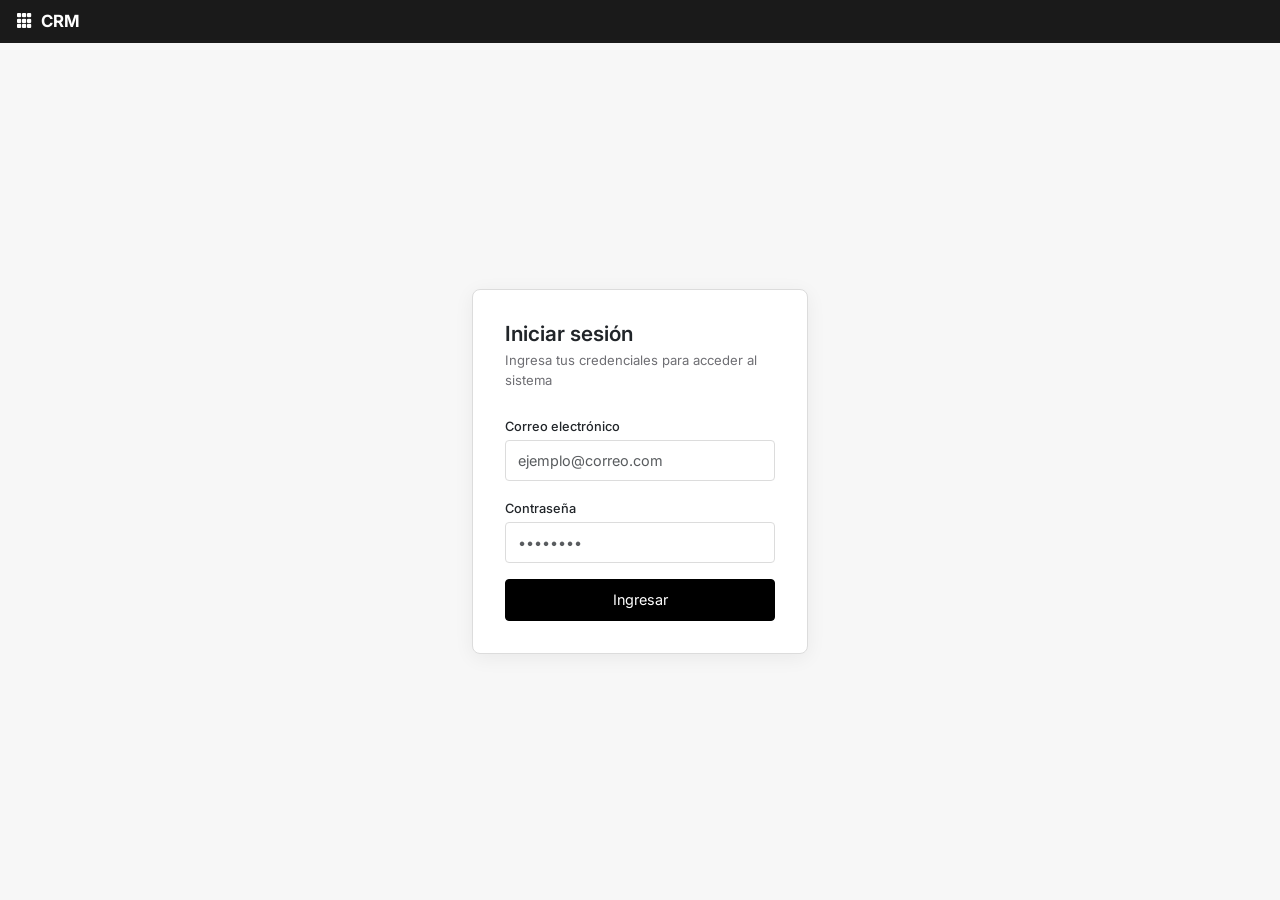
<file: index.html>
<!DOCTYPE html>
<html lang="es">
<head>
<meta charset="UTF-8">
<title>Iniciar Sesión - CRM</title>
<meta name="viewport" content="width=device-width, initial-scale=1">
<link href="https://cdn.jsdelivr.net/npm/bootstrap@5.3.3/dist/css/bootstrap.min.css" rel="stylesheet">
<link href="https://cdn.jsdelivr.net/npm/bootstrap-icons@1.11.3/font/bootstrap-icons.css" rel="stylesheet">
<link href="https://fonts.googleapis.com/css2?family=Inter:wght@400;500;600;700&display=swap" rel="stylesheet">
<link href="css/style.css" rel="stylesheet">
<style>
.login-wrapper{min-height:100vh;display:flex;flex-direction:column;background:var(--surface);}
.login-card{width:100%;max-width:400px;margin:auto;padding:2rem;}
.login-card .card{border:1px solid var(--border);border-radius:8px;box-shadow:0 4px 20px rgba(0,0,0,.06);}
.login-card .card-body{padding:2rem;}
.login-card h2{font-size:1.3rem;font-weight:600;margin-bottom:.25rem;}
.login-card .sub{color:var(--muted);font-size:.82rem;margin-bottom:1.5rem;}
.login-card label{font-size:.8rem;font-weight:500;margin-bottom:.25rem;}
.login-card .form-control{font-size:.9rem;padding:.55rem .75rem;border:1px solid var(--border);border-radius:4px;}
.login-card .form-control:focus{border-color:#000;box-shadow:none;}
.login-card .btn-crm-solid{width:100%;padding:.55rem;font-size:.9rem;border-radius:4px;}
</style>
</head>
<body>
<div class="login-wrapper">
  <nav class="navbar-crm d-flex align-items-center justify-content-between">
    <div class="d-flex align-items-center">
      <span class="brand"><i class="bi bi-grid-3x3-gap-fill"></i> CRM</span>
    </div>
  </nav>

  <div class="login-card">
    <div class="card">
      <div class="card-body">
        <h2>Iniciar sesión</h2>
        <p class="sub">Ingresa tus credenciales para acceder al sistema</p>
        <form onsubmit="window.location.href='leads.html';return false">
          <div class="mb-3">
            <label for="email">Correo electrónico</label>
            <input type="email" class="form-control" id="email" placeholder="ejemplo@correo.com">
          </div>
          <div class="mb-3">
            <label for="password">Contraseña</label>
            <input type="password" class="form-control" id="password" placeholder="••••••••">
          </div>
          <button type="submit" class="btn-crm-solid">Ingresar</button>
        </form>
      </div>
    </div>
  </div>
</div>


</body>
</html>
</file>
<file: css/style.css>
:root{
  --bg:#ffffff;
  --surface:#f7f7f7;
  --border:#dcdcdc;
  --text:#111111;
  --muted:#6e6e73;
  --dark:#1a1a1a;
}
*{box-sizing:border-box;}
body{font-family:'Inter',Arial,sans-serif;color:var(--text);background:var(--bg);font-size:.9rem;}
a{text-decoration:none;color:inherit;}

/* ---------- Navbar ---------- */
.navbar-crm{background:var(--dark);padding:.55rem 1rem;}
.navbar-crm .brand{color:#fff;font-weight:700;font-size:1.05rem;letter-spacing:.02em;display:flex;align-items:center;gap:.45rem;}
.navbar-crm .nav-link{color:#bdbdbd;padding:.4rem .75rem;font-size:.85rem;border-bottom:2px solid transparent;}
.navbar-crm .nav-link.active,.navbar-crm .nav-link:hover{color:#fff;border-bottom-color:#fff;}
.avatar-circle{width:32px;height:32px;border-radius:50%;background:#555;display:flex;align-items:center;justify-content:center;color:#fff;font-size:.8rem;font-weight:600;text-decoration:none;}
.avatar-circle:hover{background:#777;color:#fff;}
.avatar-circle.dropdown-toggle::after{display:none;}
.avatar-badge{width:22px;height:22px;border-radius:50%;background:#000;color:#fff;display:inline-flex;align-items:center;justify-content:center;font-size:.68rem;font-weight:700;flex:none;}

/* ---------- Toolbar / breadcrumb ---------- */
.toolbar{border-bottom:1px solid var(--border);padding:.6rem 1rem;display:flex;align-items:center;gap:.6rem;flex-wrap:wrap;}
.btn-crm{border:1px solid #000;background:#fff;color:#000;font-size:.82rem;padding:.35rem .85rem;border-radius:3px;}
.btn-crm-solid{border:1px solid #000;background:#000;color:#fff;font-size:.82rem;padding:.35rem .85rem;border-radius:3px;}
.btn-crm:hover{background:#f2f2f2;}
.btn-crm-solid:hover{background:#222;color:#fff;}
.breadcrumb-crm{font-size:.82rem;color:var(--muted);}
.breadcrumb-crm .current{color:#000;}
.pager{font-size:.82rem;color:var(--muted);display:flex;align-items:center;gap:.4rem;}
.pager i{cursor:pointer;}

/* ---------- Search row ---------- */
.search-row{padding:.6rem 1rem;border-bottom:1px solid var(--border);}
.search-input{border:1px solid var(--border);border-radius:3px;padding:.35rem .75rem;font-size:.85rem;}

/* ---------- List / table ---------- */
table.table-crm{margin:0;}
table.table-crm thead th{background:var(--surface);font-size:.72rem;text-transform:uppercase;letter-spacing:.04em;color:var(--muted);border-bottom:1px solid var(--border);font-weight:600;white-space:nowrap;}
table.table-crm td, table.table-crm th{padding:.55rem .75rem;vertical-align:middle;border-color:var(--border);}
table.table-crm tbody tr{cursor:pointer;}
table.table-crm tbody tr:hover{background:var(--surface);}
.vendor-cell{display:flex;align-items:center;gap:.5rem;}

/* ---------- Kanban ---------- */
.kanban-col{background:var(--surface);border-radius:6px;padding:.6rem;min-height:220px;}
.kanban-col-header{display:flex;justify-content:space-between;align-items:center;font-size:.85rem;font-weight:600;margin-bottom:.4rem;}
.kanban-progress{height:4px;background:#e2e2e2;border-radius:2px;margin-bottom:.6rem;overflow:hidden;}
.kanban-card{background:#fff;border:1px solid var(--border);border-radius:6px;padding:.6rem .7rem;margin-bottom:.55rem;cursor:pointer;font-size:.82rem;}
.kanban-card:hover{box-shadow:0 2px 6px rgba(0,0,0,.12);border-color:#aaa;}
.kanban-card .card-footer-row{display:flex;justify-content:space-between;align-items:center;margin-top:.4rem;}
.kanban-card .subtext{color:var(--muted);font-size:.76rem;}
.stars{color:#c9c9c9;font-size:.75rem;letter-spacing:1px;}

/* ---------- Form detail ---------- */
.status-btn{border:1px solid #000;background:#fff;color:#000;font-size:.82rem;padding:.4rem 1rem;}
.status-btn.solid{background:#000;color:#fff;}
.stage-tabs{border-bottom:1px solid var(--border);}
.stage-tabs .nav-link{color:#555;font-size:.82rem;border:none;border-bottom:2px solid transparent;border-radius:0;padding:.55rem 1rem;}
.stage-tabs .nav-link.active{color:#000;font-weight:600;border-bottom-color:#000;background:none;}
.nav-tabs .nav-link{color:#555;}
.nav-tabs .nav-link.active{color:#000;font-weight:600;}

.data-block{background:#f7f7f7;border-radius:6px;padding:1rem .75rem 1.25rem;margin-bottom:1.2rem;}
.field-label{font-size:.72rem;text-transform:uppercase;letter-spacing:.03em;color:var(--muted);margin-bottom:.25rem;}
.field-input{border:1px solid var(--border);border-radius:4px;font-size:.9rem;padding:.45rem .65rem;}
.field-input:focus{border-color:#000;box-shadow:none;}
.section-title{font-size:.78rem;font-weight:700;text-transform:uppercase;letter-spacing:.04em;color:#000;margin:1.4rem 0 .8rem;border-bottom:1px solid #000;padding-bottom:.25rem;}

/* ---------- Stage ribbon ---------- */
.stage-ribbon{position:absolute;top:35px;right:-36px;background:#1a6d1a;color:#fff;font-size:.65rem;font-weight:700;text-transform:uppercase;letter-spacing:.06em;padding:.2rem 2.5rem;transform:rotate(45deg);z-index:5;white-space:nowrap;box-shadow:0 1px 4px rgba(0,0,0,.12);}

/* ---------- Chatter (sidebar) ---------- */
.chatter{border-left:1px solid var(--border);}
.chatter-btn{border:1px solid #000;background:#fff;color:#000;font-size:.8rem;padding:.4rem .8rem;}
.chatter-btn.solid{background:#000;color:#fff;}
.chatter-icons{color:var(--muted);font-size:.9rem;display:flex;gap:.7rem;align-items:center;}
.chatter-msg{padding:.7rem 0;border-bottom:1px solid #f0f0f0;font-size:.82rem;display:flex;gap:.6rem;}
.chatter-day{font-size:.72rem;color:var(--muted);text-transform:uppercase;letter-spacing:.04em;margin:.8rem 0 .4rem;}

.tag-pill{display:inline-flex;align-items:center;gap:.35rem;border:1px solid #000;border-radius:12px;padding:.15rem .65rem;font-size:.76rem;background:#f2f2f2;}
.tab-content-container{border-top:none!important;}
.tab-panel{padding:1.25rem!important;line-height:1.6;}
</file>
